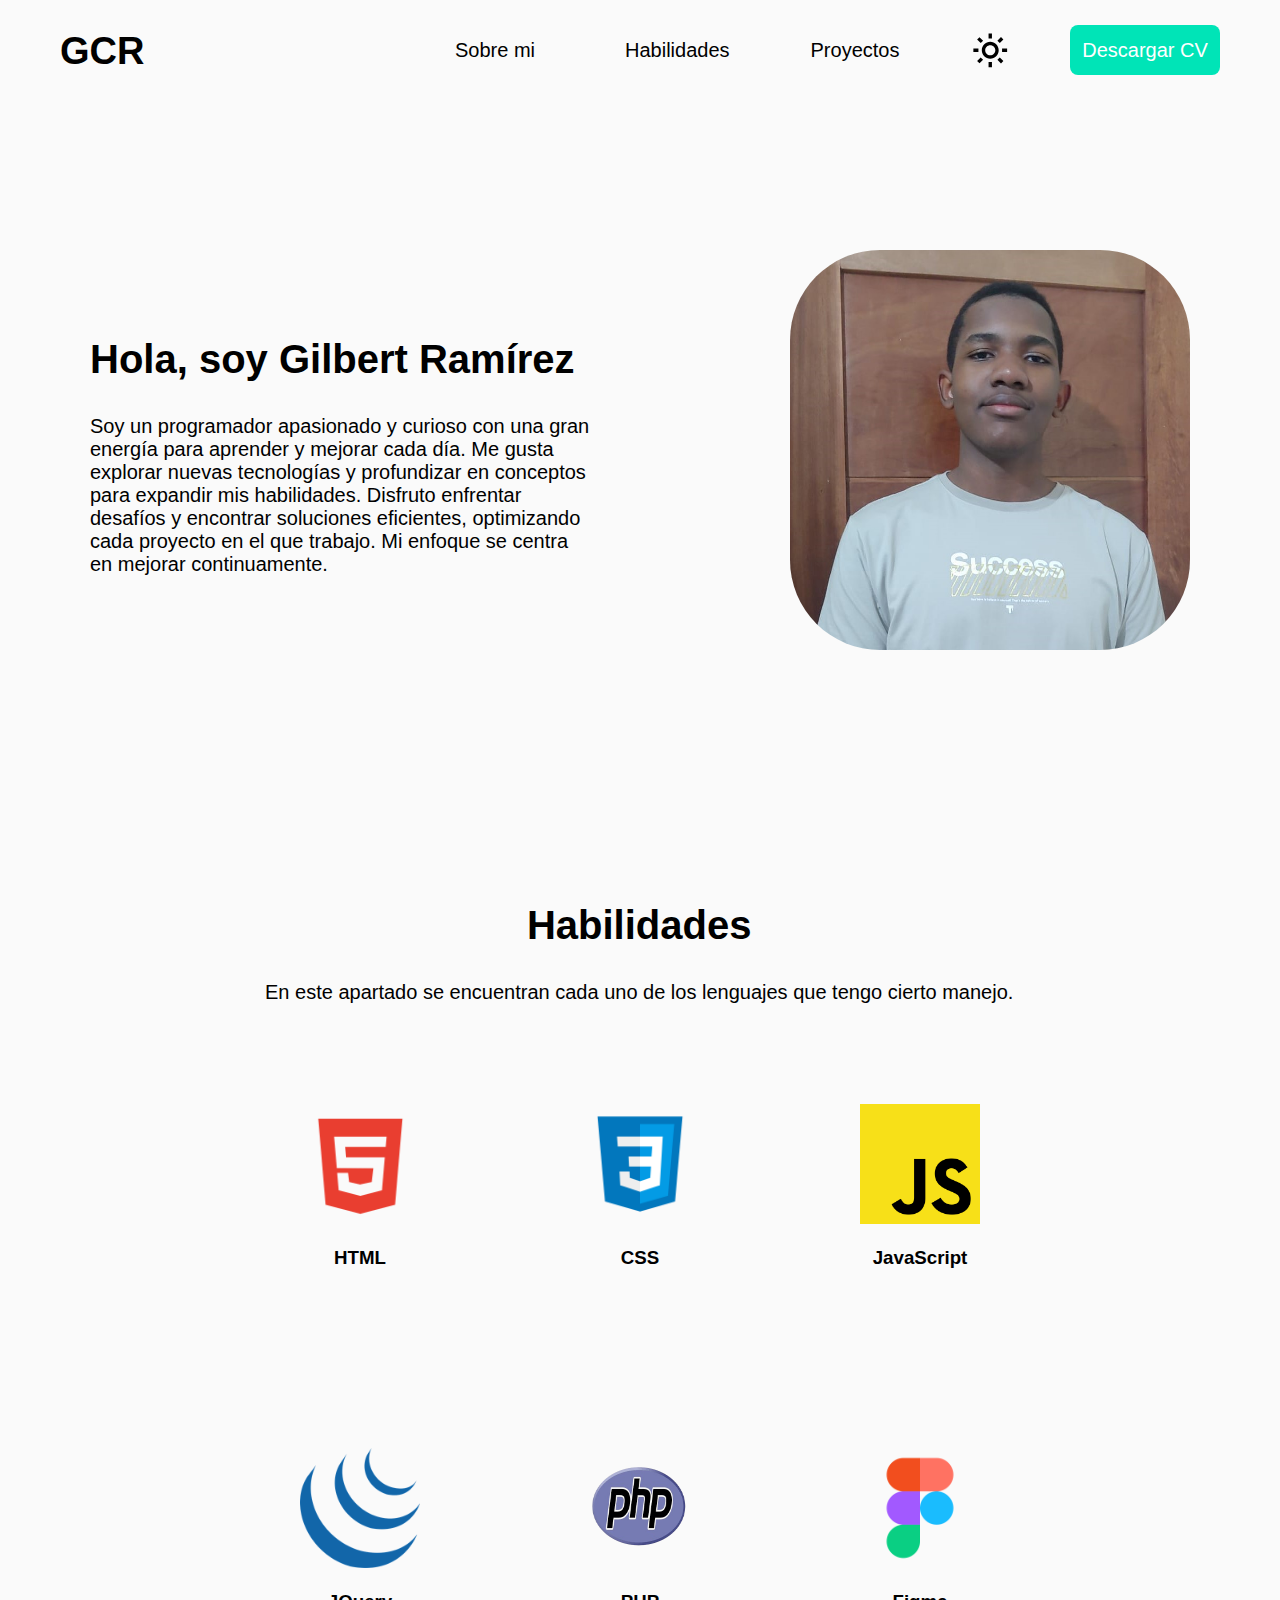
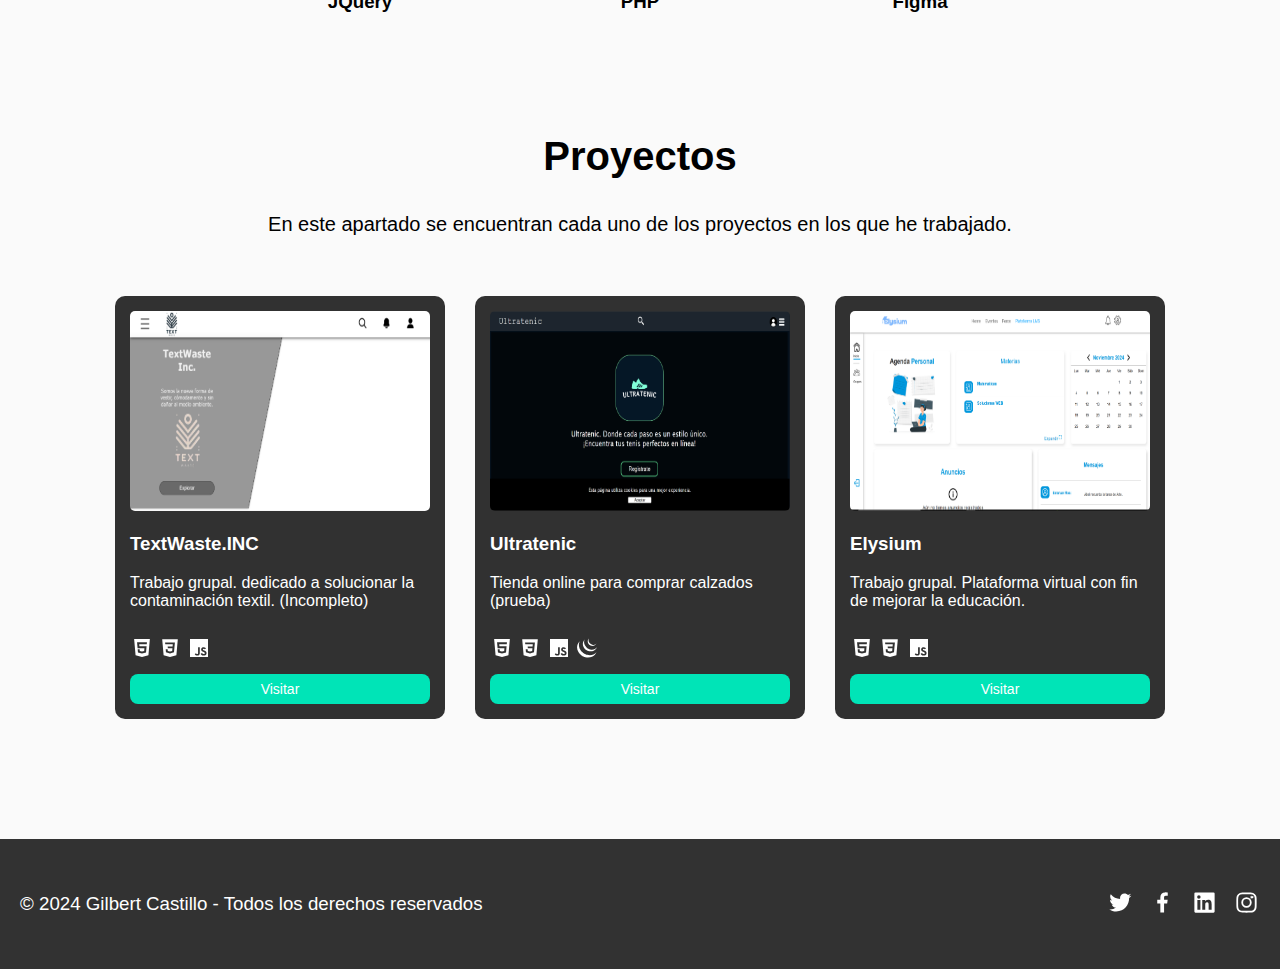
<file: index.html>
<!DOCTYPE html>
<html lang="en">

<head>
    <meta charset="UTF-8">
    <meta name="viewport" content="width=device-width, initial-scale=1.0">
    <link href='https://unpkg.com/boxicons@2.1.4/css/boxicons.min.css' rel='stylesheet'>
    <link rel="stylesheet" href="style.css">
    <title>Gilbertofolio</title>
</head>

<body>
    <nav class="menu">
        <div class="left-nav">
            <h1 class="logo" id="whitext">GCR</h1>
        </div>
        <div class="right-nav">
            <a href="#" id="whitext2" class="nav-link">Sobre mi</a>
            <a href="#" id="whitext3" class="nav-link">Habilidades</a>
            <a href="#" id="whitext4" class="nav-link">Proyectos</a>
            <img class="sun-icon" id="sun" onclick="applyDarkMode()"
                src="[data-uri]" />

            <img class="moon-icon" id="moon" onclick="removeDarkMode()"
                src="[data-uri]" />

            <button id="cv-button" class="nav-button">Descargar CV</button>
        </div>
    </nav>
    <div class="personal-info">
        <div class="p-div-l">
            <h2 id="whitext5" class="subtitle">Hola, soy Gilbert Ramírez</h2>
            <p id="whitext6" class="pe-text">Soy un programador apasionado y curioso con una gran energía para aprender
                y mejorar cada
                día. Me gusta explorar nuevas tecnologías y profundizar en conceptos para expandir mis habilidades.
                Disfruto enfrentar desafíos y encontrar soluciones eficientes, optimizando cada proyecto en el que
                trabajo. Mi enfoque se centra en mejorar continuamente.</p>
        </div>
        <div class="p-div-r">
            <img src="/img/yo.jpg" class="me" alt="">
        </div>
    </div>

    <div class="skills">
        <div class="skills-info">
            <div class="s-grid">
                <h2 id="whitext7" class="j-subtitle">Habilidades</h2>
                <p id="whitext8" class="j-text">En este apartado se encuentran cada uno de los lenguajes que tengo
                    cierto manejo.</p>
            </div>
        </div>
        <div class="skills-icons">
            <div class="skills-grid">
                <div class="icons-row">
                    <div class="skilltech">
                        <img class="s-icons" src="/img/html.png" alt="">
                        <h3 id="whitext9" class="icon-name">HTML</h3>
                    </div>
                    <div class="skilltech">
                        <img class="s-icons" src="/img/css.png" alt="">
                        <h3 id="whitext0" class="icon-name">CSS</h3>
                    </div>
                    <div class="skilltech">
                        <img class="s-icons" src="/img/js.png" alt="">
                        <h3 id="whitext10" class="icon-name">JavaScript</h3>
                    </div>
                </div>

                <div class="icons-row">

                    <div class="skilltech">
                        <img class="s-icons" src="/img/jquery.png" alt="">
                        <h3 id="whitext11" class="icon-name">JQuery</h3>
                    </div>

                    <div class="skilltech">
                        <img class="s-icons" src="/img/php-removebg-preview.png" alt="">
                        <h3 id="whitext12" class="icon-name">PHP</h3>
                    </div>

                    <div class="skilltech">
                        <img class="s-icons" src="/img/figma.png" alt="">
                        <h3 id="whitext13" class="icon-name">Figma</h3>
                    </div>
                </div>
            </div>
        </div>
    </div>
    <div class="project">
        <div class="grid">
            <div class="project-info">
                <h2 id="whitext14" class="subtitle">Proyectos</h2>
                <p id="whitext15" class="pe-text">En este apartado se encuentran cada uno de los proyectos
                    en los que he trabajado.</p>
            </div>

            <div class="project-g-content">

                <div class="project1">

                    <div class="img-container">
                        <img class="p-img" src="img/textwaste.PNG" alt="">
                    </div>

                    <div class="text-container">
                        <h3 class="big-text">TextWaste.INC</h3>
                        <p class="project-text">Trabajo grupal. dedicado a solucionar la contaminación textil.
                            (Incompleto)</p>
                        <div class="languajes">

                            <svg class="icon1" xmlns="http://www.w3.org/2000/svg" width="24" height="24"
                                viewBox="0 0 24 24" ;transform: ;msFilter:;">
                                <path
                                    d="M4.136 3.012h15.729l-1.431 16.15-6.451 1.826-6.414-1.826-1.433-16.15zm5.266 7.302-.173-2.035 7.533.002.173-1.963-9.87-.002.522 5.998h6.835l-.243 2.566-2.179.602-2.214-.605-.141-1.58H7.691l.247 3.123L12 17.506l4.028-1.08.558-6.111H9.402v-.001z">
                                </path>
                            </svg>

                            <svg class="icon2" xmlns="http://www.w3.org/2000/svg" width="24" height="24"
                                viewBox="0 0 24 24" ;transform: msFilter">
                                <path
                                    d="M4.192 3.143h15.615l-1.42 16.034-6.404 1.812-6.369-1.813L4.192 3.143zM16.9 6.424l-9.8-.002.158 1.949 7.529.002-.189 2.02H9.66l.179 1.913h4.597l-.272 2.62-2.164.598-2.197-.603-.141-1.569h-1.94l.216 2.867L12 17.484l3.995-1.137.905-9.923z">
                                </path>
                            </svg>

                            <svg class="icon3" xmlns="http://www.w3.org/2000/svg" width="24" height="24"
                                viewBox="0 0 24 24" transform: msFilter">
                                <path
                                    d="M3 3h18v18H3V3zm16.525 13.707c-.131-.821-.666-1.511-2.252-2.155-.552-.259-1.165-.438-1.349-.854-.068-.248-.078-.382-.034-.529.113-.484.687-.629 1.137-.495.293.09.563.315.732.676.775-.507.775-.507 1.316-.844-.203-.314-.304-.451-.439-.586-.473-.528-1.103-.798-2.126-.775l-.528.067c-.507.124-.991.395-1.283.754-.855.968-.608 2.655.427 3.354 1.023.765 2.521.933 2.712 1.653.18.878-.652 1.159-1.475 1.058-.607-.136-.945-.439-1.316-1.002l-1.372.788c.157.359.337.517.607.832 1.305 1.316 4.568 1.249 5.153-.754.021-.067.18-.528.056-1.237l.034.049zm-6.737-5.434h-1.686c0 1.453-.007 2.898-.007 4.354 0 .924.047 1.772-.104 2.033-.247.517-.886.451-1.175.359-.297-.146-.448-.349-.623-.641-.047-.078-.082-.146-.095-.146l-1.368.844c.229.473.563.879.994 1.137.641.383 1.502.507 2.404.305.588-.17 1.095-.519 1.358-1.059.384-.697.302-1.553.299-2.509.008-1.541 0-3.083 0-4.635l.003-.042z">
                                </path>
                            </svg>


                        </div>
                        <a href="https://github.com/Plataer/Textwaste" class="project-button">Visitar</a>
                    </div>

                </div>

                <div class="project2">

                    <div class="img-container">
                        <img class="p-img" src="img/ultrateni.png" alt="">
                    </div>
                    <div class="text-container">
                        <h3 class="big-text">Ultratenic</h3>
                        <p class="project-text">Tienda online para comprar calzados (prueba)</p>
                        <div class="languajes">
                            <svg class="icon1" xmlns="http://www.w3.org/2000/svg" width="24" height="24"
                                viewBox="0 0 24 24" ;transform: ;msFilter:;">
                                <path
                                    d="M4.136 3.012h15.729l-1.431 16.15-6.451 1.826-6.414-1.826-1.433-16.15zm5.266 7.302-.173-2.035 7.533.002.173-1.963-9.87-.002.522 5.998h6.835l-.243 2.566-2.179.602-2.214-.605-.141-1.58H7.691l.247 3.123L12 17.506l4.028-1.08.558-6.111H9.402v-.001z">
                                </path>
                            </svg>
                            <svg class="icon2" xmlns="http://www.w3.org/2000/svg" width="24" height="24"
                                viewBox="0 0 24 24" ;transform: msFilter">
                                <path
                                    d="M4.192 3.143h15.615l-1.42 16.034-6.404 1.812-6.369-1.813L4.192 3.143zM16.9 6.424l-9.8-.002.158 1.949 7.529.002-.189 2.02H9.66l.179 1.913h4.597l-.272 2.62-2.164.598-2.197-.603-.141-1.569h-1.94l.216 2.867L12 17.484l3.995-1.137.905-9.923z">
                                </path>
                            </svg>
                            <svg class="icon3" xmlns="http://www.w3.org/2000/svg" width="24" height="24"
                                viewBox="0 0 24 24" transform: msFilter">
                                <path
                                    d="M3 3h18v18H3V3zm16.525 13.707c-.131-.821-.666-1.511-2.252-2.155-.552-.259-1.165-.438-1.349-.854-.068-.248-.078-.382-.034-.529.113-.484.687-.629 1.137-.495.293.09.563.315.732.676.775-.507.775-.507 1.316-.844-.203-.314-.304-.451-.439-.586-.473-.528-1.103-.798-2.126-.775l-.528.067c-.507.124-.991.395-1.283.754-.855.968-.608 2.655.427 3.354 1.023.765 2.521.933 2.712 1.653.18.878-.652 1.159-1.475 1.058-.607-.136-.945-.439-1.316-1.002l-1.372.788c.157.359.337.517.607.832 1.305 1.316 4.568 1.249 5.153-.754.021-.067.18-.528.056-1.237l.034.049zm-6.737-5.434h-1.686c0 1.453-.007 2.898-.007 4.354 0 .924.047 1.772-.104 2.033-.247.517-.886.451-1.175.359-.297-.146-.448-.349-.623-.641-.047-.078-.082-.146-.095-.146l-1.368.844c.229.473.563.879.994 1.137.641.383 1.502.507 2.404.305.588-.17 1.095-.519 1.358-1.059.384-.697.302-1.553.299-2.509.008-1.541 0-3.083 0-4.635l.003-.042z">
                                </path>
                            </svg>
                            <svg class="icon4" xmlns="http://www.w3.org/2000/svg" width="24" height="24"
                                viewBox="0 0 24 24" transform: msFilter">
                                <path
                                    d="M3.345 6.935c-1.756 2.523-1.538 5.806-.196 8.487l.098.19c.021.04.041.082.063.121.012.024.026.047.039.069a7.842 7.842 0 0 0 .198.344l.073.12a9.14 9.14 0 0 0 .211.33 10.179 10.179 0 0 0 .221.319l.036.049c.063.088.129.175.196.261l.074.094.182.223.069.082c.082.097.167.194.252.289l.005.005c.004.004.007.006.01.011.083.091.17.181.256.271l.083.083.205.201.084.08c.092.087.186.172.281.256l.004.004.049.041c.083.073.169.145.255.215l.105.084a11.03 11.03 0 0 0 .565.424c.029.021.057.042.087.062l.024.017c.076.053.154.103.231.153.033.022.066.045.101.067a10.975 10.975 0 0 0 .886.509c.065.034.129.068.195.101l.045.022.08.039c.102.048.205.097.308.143l.066.029c.119.052.239.102.36.149l.088.035a13.895 13.895 0 0 0 .382.142c.125.044.252.085.38.124l.092.028c.128.039.256.085.39.11 8.492 1.548 10.958-5.102 10.958-5.102-2.072 2.698-5.748 3.41-9.232 2.618-.132-.03-.261-.071-.39-.109l-.097-.029a10.929 10.929 0 0 1-.755-.264l-.093-.036c-.12-.047-.239-.097-.356-.148l-.071-.031a11.932 11.932 0 0 1-.301-.14l-.087-.042c-.078-.038-.155-.079-.232-.118-.051-.027-.104-.053-.155-.082a8.294 8.294 0 0 1-.278-.156l-.094-.052a11.4 11.4 0 0 1-.363-.223l-.098-.065a10.557 10.557 0 0 1-.259-.172l-.083-.059c-.082-.058-.164-.116-.244-.176a11.921 11.921 0 0 1-.328-.255l-.099-.079c-.092-.076-.184-.152-.274-.231a12.01 12.01 0 0 1-.319-.288c-.028-.026-.055-.051-.081-.078a7.985 7.985 0 0 1-.208-.203l-.081-.081a10.76 10.76 0 0 1-.254-.269l-.012-.012a11.75 11.75 0 0 1-.258-.293l-.067-.081a10.313 10.313 0 0 1-.254-.313 11.855 11.855 0 0 1-.215-.286C3.864 11.825 3.17 8.186 4.715 5.198">
                                </path>
                                <path
                                    d="M8.794 4.809c-1.27 1.827-1.2 4.273-.21 6.205.166.324.353.639.561.938.191.273.401.597.654.816.092.101.187.199.284.295l.076.074c.094.092.19.182.291.271l.011.01.003.002c.111.097.224.19.34.281l.078.06a8.281 8.281 0 0 0 .366.268c.053.037.108.072.161.107.026.017.051.035.078.051a7.14 7.14 0 0 0 .301.184c.076.044.155.087.233.13.026.015.055.029.082.043.055.028.108.057.163.083a9.645 9.645 0 0 0 .365.171l.074.031c.093.039.186.077.281.113l.117.044c.086.032.171.06.256.089l.117.037c.121.038.243.085.37.107 6.556 1.086 8.068-3.961 8.068-3.961-1.364 1.964-4.006 2.902-6.825 2.17a7.866 7.866 0 0 1-.743-.232l-.118-.043a7.629 7.629 0 0 1-.353-.145 8.79 8.79 0 0 1-.344-.159c-.057-.028-.113-.058-.17-.087l-.099-.051a9.352 9.352 0 0 1-.533-.313l-.08-.053a7.65 7.65 0 0 1-.602-.435c-1.234-.974-2.213-2.306-2.678-3.815-.488-1.566-.382-3.323.462-4.75">
                                </path>
                                <path
                                    d="M13.379 3.221c-.749 1.102-.823 2.469-.304 3.686.548 1.292 1.671 2.304 2.981 2.785a3.85 3.85 0 0 0 .234.079c.077.024.152.053.233.067 3.62.699 4.601-1.857 4.862-2.234-.86 1.239-2.306 1.536-4.078 1.105a5.403 5.403 0 0 1-.939-.344 5.39 5.39 0 0 1-.895-.545c-1.585-1.204-2.573-3.501-1.536-5.372">
                                </path>
                            </svg>
                        </div>
                        <a href="https://github.com/Plataer/Textwaste" class="project-button">Visitar</a>
                    </div>

                </div>
                <!-- Ultratenic  Tienda para comprar calzado en linea -->

                <div class="project3">

                    <div class="img-container">
                        <img class="p-img" src="img/elysium.PNG" alt="">
                    </div>

                    <div class="text-container">
                        <h3 class="big-text">Elysium</h3>
                        <p class="project-text">Trabajo grupal. Plataforma virtual con fin de mejorar la educación.</p>
                        <div class="languajes">

                            <svg class="icon1" xmlns="http://www.w3.org/2000/svg" width="24" height="24"
                                viewBox="0 0 24 24" ;transform: ;msFilter:;">
                                <path
                                    d="M4.136 3.012h15.729l-1.431 16.15-6.451 1.826-6.414-1.826-1.433-16.15zm5.266 7.302-.173-2.035 7.533.002.173-1.963-9.87-.002.522 5.998h6.835l-.243 2.566-2.179.602-2.214-.605-.141-1.58H7.691l.247 3.123L12 17.506l4.028-1.08.558-6.111H9.402v-.001z">
                                </path>
                            </svg>

                            <svg class="icon2" xmlns="http://www.w3.org/2000/svg" width="24" height="24"
                                viewBox="0 0 24 24" ;transform: msFilter">
                                <path
                                    d="M4.192 3.143h15.615l-1.42 16.034-6.404 1.812-6.369-1.813L4.192 3.143zM16.9 6.424l-9.8-.002.158 1.949 7.529.002-.189 2.02H9.66l.179 1.913h4.597l-.272 2.62-2.164.598-2.197-.603-.141-1.569h-1.94l.216 2.867L12 17.484l3.995-1.137.905-9.923z">
                                </path>
                            </svg>

                            <svg class="icon3" xmlns="http://www.w3.org/2000/svg" width="24" height="24"
                                viewBox="0 0 24 24" transform: msFilter">
                                <path
                                    d="M3 3h18v18H3V3zm16.525 13.707c-.131-.821-.666-1.511-2.252-2.155-.552-.259-1.165-.438-1.349-.854-.068-.248-.078-.382-.034-.529.113-.484.687-.629 1.137-.495.293.09.563.315.732.676.775-.507.775-.507 1.316-.844-.203-.314-.304-.451-.439-.586-.473-.528-1.103-.798-2.126-.775l-.528.067c-.507.124-.991.395-1.283.754-.855.968-.608 2.655.427 3.354 1.023.765 2.521.933 2.712 1.653.18.878-.652 1.159-1.475 1.058-.607-.136-.945-.439-1.316-1.002l-1.372.788c.157.359.337.517.607.832 1.305 1.316 4.568 1.249 5.153-.754.021-.067.18-.528.056-1.237l.034.049zm-6.737-5.434h-1.686c0 1.453-.007 2.898-.007 4.354 0 .924.047 1.772-.104 2.033-.247.517-.886.451-1.175.359-.297-.146-.448-.349-.623-.641-.047-.078-.082-.146-.095-.146l-1.368.844c.229.473.563.879.994 1.137.641.383 1.502.507 2.404.305.588-.17 1.095-.519 1.358-1.059.384-.697.302-1.553.299-2.509.008-1.541 0-3.083 0-4.635l.003-.042z">
                                </path>
                            </svg>

                        </div>
                        <a href="https://github.com/Plataer/Textwaste" class="project-button">Visitar</a>
                    </div>

                </div>
                <!-- Elysium la para la mejor plataforma vortial educativa  -->
            </div>
        </div>
    </div>
    <footer>
        <div class="footer">
            <h3 class="copyright">© 2024 Gilbert Castillo - Todos los derechos reservados</h3>

            <div class="social-media">
                <div class="social-icons">
                    <a href="https://x.com/Silverprogamer2">
                        <img class="media-icons"
                            src="data:image/png;base64, iVBORw0KGgoAAAANSUhEUgAAABsAAAAbCAYAAACN1PRVAAAAAXNSR0IArs4c6QAAAfdJREFUSEvtlc2LTmEYxn8XMRMLUiPNJNnYzMIGG5NEpmyUJKzkK0VZ2MwfYDdsZUFTNjOhmcWk2FigSNPIR7JigWYhK18l5XLuOq/eOc45z5n3rVnIszmdnvu+f89zPfeHWMSlRWTxH1aqtu11wC5gI/AFuCbpe8vY9or2/3ky2t4DvJH0NvWWtg9EcGB1m20AzwGvgWPAPUm3WvtF2CSwFdgu6X0V0PYg8BRYXnOo68ApoEfS17Arwp4A24B3wGFJj8uC2Z4C9teAfgKPgFDopKRfZbBx4EgexMAlYFTSp/bAtuMw6xNST4SUkn5UyXgGuFwSJG54B3iW3eg58AJYlYD1FQ9ZlLEfuAEMpRIksR+yLWvJV3WzB8C3TO9hYEkXwDlJA0X/4s3a36wLFjclHUrBtgAz3VBy3xOSxmphsZll2nHgahcyRmEPSIrvvPVXI7a9BrgAHAVWdnDLKJWRMr/Srm/7PrCjA1DU46CkjwuBrQUeApsWCNwr6W6VT+U8s90DnM564L4MvLsBdETSaJ1dHWxD9mYXgYMJULS1s5KupA70B2Y7ZlJk4ubQPZ9RqUk+GyNFUjTd5CoWdTTX8/loqMrED8BtYFpS9MvGqyobe4Gd+Wxbmh3gcybnK+ClpLnG0VN11mmgJn6pN2kSo7HNvwv7DRPVkRxPfpaYAAAAAElFTkSuQmCC" />
                    </a>

                    <a href="https://www.facebook.com/gustabo.garcia.169067/">
                        <img class="media-icons"
                            src="[data-uri]" />
                    </a>

                    <a href="https://www.linkedin.com/in/gilbert-castillo-ram%C3%ADrez-78aa592bb/">
                        <img class="media-icons"
                            src="[data-uri]" />
                    </a>

                    <a href="https://www.instagram.com/gilbol0/profilecard/?igsh=aDFscGhmZXZuMWc2">
                        <img class="media-icons"
                            src="[data-uri]" />
                    </a>
                </div>
            </div>
        </div>
    </footer>
</body>
<script src="script.js"></script>

</html>
</file>
<file: style.css>
* {
    border: red 1px slid;
}

body {
    min-height: 100vh;
    margin: 0;
    padding: 0;
    display: flex;
    flex-direction: column;
    background-color: #fafafa;
    font-family: sans-serif;
    overflow-x: hidden;
    box-sizing: border-box;
    transition: 200ms;
}

body.dark-mode {
    background-color: #262626;
    transition: 200ms;
}

::-webkit-scrollbar {
    width: 15px;
    background-color: #1a1a1a;
}

::-webkit-scrollbar-thumb {
    background-color: #444;
    border-radius: 2px;
}

::-webkit-scrollbar-thumb:hover {
    background-color: #666;
}

::-webkit-scrollbar-track {
    background-color: #131313;
}


.menu {
    position: relative;
    display: flex;
    height: 100px;
}

.logo {
    transition: 200ms;
    position: relative;
    margin: 30px 60px;
    font-size: 38px;
    cursor: pointer;
}

.logo.dark-mode {
    transition: 200ms;
    color: white;
    position: relative;
    margin: 30px 60px;
    font-size: 38px;
    cursor: pointer;
}

.nav-link {
    background-color: rgba(0, 0, 0, 0);
    padding: 10px 15px;
    text-align: center;
    transition: all 300ms;
    border-radius: 10px;
    font-size: 20px;
    text-decoration: none;
    color: black;
    margin-right: 50px;
    width: 100px;
}

.nav-link:hover {
    background: #00DAAE;
    color: white;
}

.nav-link.dark-mode {
    background-color: rgba(0, 0, 0, 0);
    padding: 10px 15px;
    transition: all 300ms;
    border-radius: 10px;
    font-size: 20px;
    text-decoration: none;
    color: white;
    margin-right: 50px;
    width: 100px;
}

.nav-link.dark-mode:hover {
    background: #00DAAE;
    color: white;
}

.sun-icon {
    transition: 200ms;
    position: relative;
    margin-right: 60px;
    cursor: pointer;
}

.moon-icon {
    transition: 200ms;
    display: none;
    position: relative;
    margin-right: 60px;
    cursor: pointer;
}

.nav-button {
    position: relative;
    font-size: 20px;
    width: 150px;
    height: 50px;
    border-radius: 8px;
    background-color: #00E4B7;
    color: white;
    border: none;
    cursor: pointer;
    transition: 200ms;
}

.nav-button:hover {
    background-color: #00DAAE;
    transform: scale(1.05);
}

.right-nav {
    display: flex;
    position: relative;
    align-items: center;
    margin-left: auto;
    padding-right: 60px;
}

.personal-info {
    transition: 200ms;
    margin: 0 auto;
    position: relative;
    top: 150px;
    justify-items: center;
    align-items: center;
    display: flex;
    width: 1100px;
}

.subtitle {
    font-size: 40px;
    transition: 200ms;
}

.subtitle.dark-mode {
    transition: 200ms;
    font-size: 40px;
    color: white;
}

.p-div-l {
    position: relative;
    width: 500px;
}

.p-div-r {
    display: flex;
    margin-left: auto;
    position: relative;
}

.pe-text {
    font-size: 20px;
    transition: 200ms;
}

.pe-text.dark-mode {
    transition: 200ms;
    font-size: 20px;
    color: white;
}

.me {
    position: relative;
    height: 400px;
    width: 400px;
    border-radius: 90px;
}

.skills {
    position: relative;
    margin: 120px;
    top: 250px;
}

.skills-info {
    display: flex;
    position: relative;
    margin: 0 auto;
    width: 750px;
}

.grid {
    display: grid;
}

.skills-icons {
    display: flex;
    margin: 0 auto;
}

.skills-grid {
    display: grid;
    margin: 0 auto;
}

.icons-row {
    display: flex;
}

.s-icons {
    position: relative;
    height: 120px;
    width: 120px;
}

.j-subtitle {
    transition: 200ms;
    position: relative;
    text-align: center;
    font-size: 40px;
}

.j-subtitle.dark-mode {
    transition: 200ms;
    position: relative;
    text-align: center;
    font-size: 40px;
    color: white;
}

.j-text {
    transition: 200ms;
    position: relative;
    text-align: center;
    font-size: 20px;
}

.j-text.dark-mode {
    transition: 200ms;
    color: white;
    position: relative;
    text-align: center;
    font-size: 20px;
}

.skilltech {
    margin: 80px;
}

.icon-name {
    position: relative;
    transition: 200ms;
    text-align: center;
}

.icon-name.dark-mode {
    transition: 200ms;
    color: white;
    position: relative;
    text-align: center;
}

.project {
    display: flex;
    flex-direction: column;
    margin: 0 auto;
    padding: 120px 20px;
    position: relative;
    min-height: auto;
}

.project-info {
    text-align: center;
    margin-bottom: 40px;
}

.project-g-content {
    display: flex;
    flex-wrap: wrap;
    justify-content: center;
    gap: 30px;
    max-width: 1200px;
    margin: 0 auto;
}

.project1,
.project2,
.project3 {
    background-color: #191919e4;
    width: 300px;
    padding: 15px;
    border-radius: 10px;
    margin: 0;
}

.p-img {
    width: 100%;
    height: 200px;
    border-radius: 5px;
    object-fit: fill;
}

.big-text {
    color: white;
}

.project-text {
    color: white;
}

.languajes {
    position: relative;
    padding: 10px 0px;
}

.icon1,
.icon2,
.icon3,
.icon4 {
    fill: white;
    transition: 200ms;
}

.icon1:hover {
    fill: #f06529;
}

.icon2:hover {
    fill: #346ae6;
}

.icon3:hover {
    fill: #F0DB4F;
}

.icon4:hover {
    fill: #268fe4;
}

.project-button {
    position: relative;
    display: flex;
    margin: 0 auto;
    justify-content: center;
    text-decoration: none;
    text-align: center;
    align-items: center;
    font-size: 14px;
    width: 300px;
    height: 30px;
    border-radius: 8px;
    background-color: #00E4B7;
    color: white;
    border: none;
    cursor: pointer;
    transition: 200ms;
}

.project-button:hover {
    background-color: #00DAAE;
    transform: scale(1.005);
}

.main-content {
    flex: 1;
    display: flex;
    flex-direction: column;
    min-height: 100vh;
    padding-bottom: 130px;
    position: relative;
}

footer {
    position: relative;
    bottom: 0;
    width: 100%;
    background-color: #323232;
    margin-top: auto;
}

.footer {
    display: flex;
    align-items: center;
    justify-content: space-between;
    max-width: 1400px;
    margin: 0 auto;
    padding: 20px;
    min-height: 90px;
}

.copyright {
    color: white;
    font-weight: 100;
    margin: 0;
}

.social-media {
    display: flex;
    flex-direction: column;
    align-items: flex-end;
    gap: 10px;
}

.email {
    color: white;
    margin: 0;
}

.social-icons {
    display: flex;
    gap: 15px;
}

.media-icons {
    cursor: pointer;
}

@media screen and (max-width: 768px) {
    .menu {
        height: auto;
        padding: 20px;
        flex-direction: column;
        align-items: center;
    }

    .logo {
        margin: 10px 0;
    }

    .right-nav {
        padding: 0;
        flex-direction: column;
        align-items: center;
        gap: 15px;
    }

    .nav-link,
    .nav-link2,
    .nav-link3 {
        margin: 10px 0;
    }

    .personal-info {
        flex-direction: column;
        width: 90%;
        top: 50px;
        text-align: center;
        gap: 30px;
    }

    .p-div-l {
        width: 100%;
    }

    .me {
        position: relative;
        display: flex;
        align-items: center;
        justify-content: center;
        margin: 0 auto;
        width: 250px;
        height: 250px;
    }

    .skills {
        margin: 60px 20px;
        top: 100px;
    }

    .skills-info {
        width: 100%;
    }

    .icons-row {
        flex-direction: column;
        align-items: center;
    }

    .skilltech {
        margin: 30px;
    }

    .project {
        top: 0;
        padding: 60px 20px;
    }

    .project-g-content {
        display: flex;
        margin: 0 auto;
        justify-content: center;
        gap: 20px;
    }

    .project1,
    .project2,
    .project3 {
        width: 100%;
        max-width: 300px;
    }

    footer {
        position: relative;
        top: 120px;
    }

    .footer {
        position: relative;
        flex-direction: column;
        text-align: center;
        gap: 20px;
        padding: 20px;
    }


    .social-media {
        align-items: center;
    }
}
</file>
